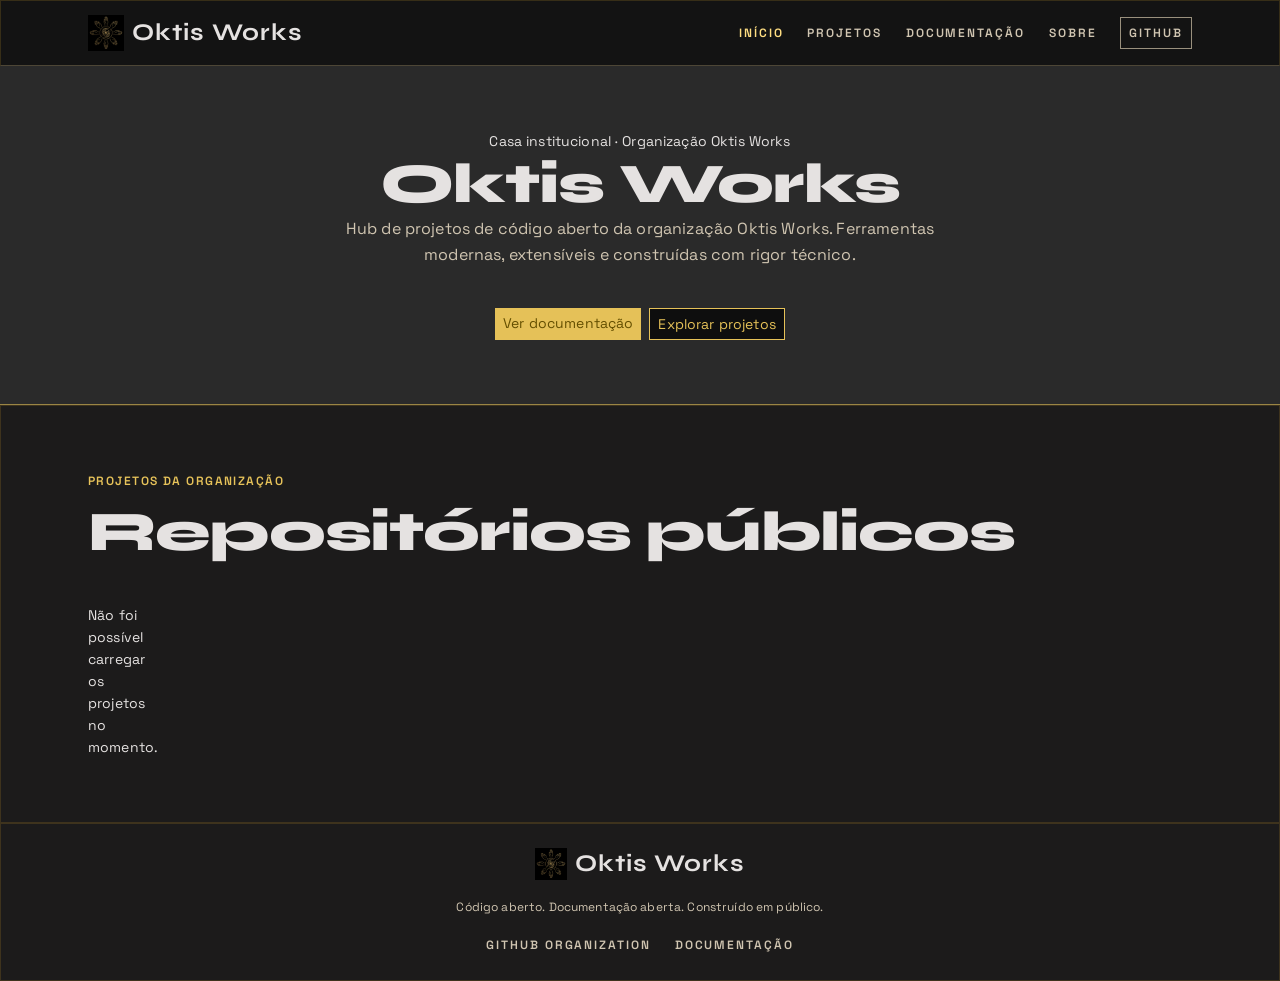
<file: index.html>
<!DOCTYPE html>
<html lang="pt-BR">
<head>
  <meta charset="UTF-8">
  <meta name="viewport" content="width=device-width, initial-scale=1.0">
  <title>Oktis Works | Digital Alchemy &amp; Modern Occult</title>
  <meta name="description" content="Oktis Works — Casa institucional da organização. Hub de projetos, documentação e repositórios públicos.">
  <link rel="preconnect" href="https://fonts.googleapis.com">
  <link rel="preconnect" href="https://fonts.gstatic.com" crossorigin>
  <link href="https://fonts.googleapis.com/css2?family=Space+Grotesk:wght@400;600;700&family=Syne:wght@600;700;800&display=swap" rel="stylesheet">
  <link rel="stylesheet" href="assets/css/design-system.css">
  <link rel="icon" href="assets/images/logo-org.png">
</head>
<body>
  <header class="site-header level-1">
    <div class="container header-inner">
      <a href="index.html" class="brand">
        <img src="assets/images/logo-org.png" alt="Oktis Works" class="brand-mark" style="width:36px;height:36px;">
        <span class="brand-name">Oktis Works</span>
      </a>
      <nav class="main-nav">
        <a href="index.html" class="active">Início</a>
        <a href="#projetos">Projetos</a>
        <a href="docs/index.html">Documentação</a>
        <a href="#sobre">Sobre</a>
        <a href="https://github.com/oktis-works" target="_blank" class="nav-github">GitHub</a>
      </nav>
      <button class="nav-toggle" aria-label="Abrir menu">☰</button>
    </div>
  </header>

  <main>
    <!-- Hero — Câmara Principal -->
    <section class="section level-2-high aura" style="border-top:none; border-left:none; border-right:none;">
      <div class="container grid-12 text-center">
        <div style="grid-column: 1 / -1;">
          <span class="kicker">Casa institucional · Organização Oktis Works</span>
          <h2 class="display-lg">Oktis Works</h2>
          <p class="body-lg" style="color:var(--ds-on-surface-variant); max-width:64ch; margin:0 auto var(--ds-space-xl) auto;">
            Hub de projetos de código aberto da organização Oktis Works. Ferramentas modernas, extensíveis e construídas com rigor técnico.
          </p>
          <div class="hero-actions" style="display:flex; gap:var(--ds-space-sm); justify-content:center; flex-wrap:wrap;">
            <a href="docs/index.html" class="btn btn-primary">Ver documentação</a>
            <a href="#projetos" class="btn btn-outline">Explorar projetos</a>
          </div>
        </div>
      </div>
    </section>

    <!-- Projetos — Grid Sagrado -->
    <section id="projetos" class="section level-1">
      <div class="container">
        <div class="section-head">
          <span class="kicker">Projetos da Organização</span>
          <h2 class="headline-lg">Repositórios públicos</h2>
        </div>
        <div class="grid-12" id="projects-list">
          <!-- populado via JS a partir da API do GitHub -->
        </div>
      </div>
    </section>
  </main>

  <footer class="site-footer level-1">
    <div class="container header-inner" style="height:auto; padding:var(--ds-space-lg) 0; flex-direction:column; gap:var(--ds-space-md); text-align:center;">
      <div class="footer-brand" style="display:inline-flex; align-items:center; gap:var(--ds-space-sm); font-family:var(--ff-display); font-size:var(--fs-headline-md); font-weight:700; letter-spacing:var(--ls-headline-md); color:var(--ds-on-background);">
        <img src="assets/images/logo-org.png" alt="Oktis Works" class="brand-mark" style="width:32px;height:32px;">
        <span class="brand-name">Oktis Works</span>
      </div>
      <p class="footer-copy" style="color:var(--ds-on-surface-variant); font-size:var(--fs-body-sm); margin:0;">Código aberto. Documentação aberta. Construído em público.</p>
      <div class="footer-links" style="display:flex; gap:var(--ds-space-lg);">
        <a href="https://github.com/oktis-works" target="_blank" style="color:var(--ds-on-surface-variant); font-size:var(--fs-body-sm); font-weight:600; letter-spacing:var(--ls-label-sm); text-transform:uppercase;">GitHub Organization</a>
        <a href="docs/index.html" style="color:var(--ds-on-surface-variant); font-size:var(--fs-body-sm); font-weight:600; letter-spacing:var(--ls-label-sm); text-transform:uppercase;">Documentação</a>
      </div>
    </div>
  </footer>

  <script src="assets/js/main.js"></script>
</body>
</html>
</file>
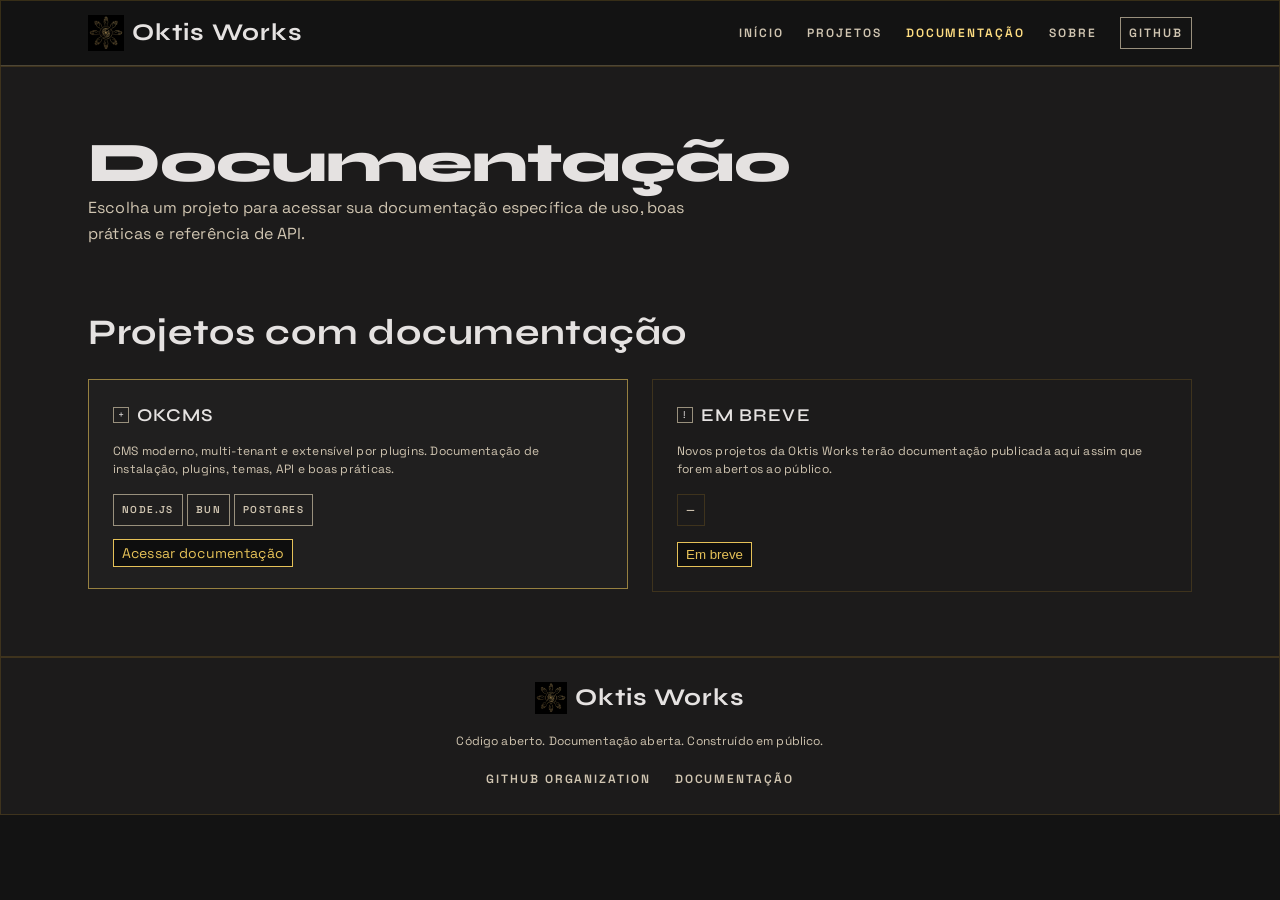
<file: docs/index.html>
<!DOCTYPE html>
<html lang="pt-BR">
<head>
  <meta charset="UTF-8">
  <meta name="viewport" content="width=device-width, initial-scale=1.0">
  <title>Documentação — Oktis Works</title>
  <meta name="description" content="Hub de documentação da organização Oktis Works. Escolha um projeto para acessar sua documentação específica.">
  <link rel="preconnect" href="https://fonts.googleapis.com">
  <link rel="preconnect" href="https://fonts.gstatic.com" crossorigin>
  <link href="https://fonts.googleapis.com/css2?family=Space+Grotesk:wght@400;600;700&family=Syne:wght@600;700;800&display=swap" rel="stylesheet">
  <link rel="stylesheet" href="../assets/css/design-system.css">
  <link rel="icon" href="../assets/images/logo-org.png">
</head>
<body>
  <header class="site-header level-1">
    <div class="container header-inner">
      <a href="../index.html" class="brand">
        <img src="../assets/images/logo-org.png" alt="Oktis Works" class="brand-mark" style="width:36px;height:36px;">
        <span class="brand-name">Oktis Works</span>
      </a>
      <nav class="main-nav">
        <a href="../index.html">Início</a>
        <a href="#projetos">Projetos</a>
        <a href="index.html" class="active">Documentação</a>
        <a href="#sobre">Sobre</a>
        <a href="https://github.com/oktis-works" target="_blank" class="nav-github">GitHub</a>
      </nav>
      <button class="nav-toggle" aria-label="Abrir menu">☰</button>
    </div>
  </header>

  <main class="section level-1">
    <div class="container grid-12">
      <div style="grid-column: 1 / -1;">
        <h1 class="display-lg">Documentação</h1>
        <p class="lead body-lg" style="color:var(--ds-on-surface-variant); max-width:64ch;">Escolha um projeto para acessar sua documentação específica de uso, boas práticas e referência de API.</p>
      </div>

      <!-- Catálogo de projetos com documentação -->
      <section style="grid-column: 1 / -1; margin-top:var(--ds-space-xl);">
        <h2 class="headline-lg">Projetos com documentação</h2>
        <div class="grid-12" style="margin-top:var(--ds-space-lg);">
          <!-- OkCMS -->
          <article style="grid-column: span 6;">
            <div class="chamber-tile high">
              <div class="chamber-header">
                <span class="chamber-cross">+</span>
                <h3 class="chamber-title">OkCMS</h3>
              </div>
              <p class="body-sm" style="color:var(--ds-on-surface-variant); margin-bottom:var(--ds-space-md);">
                CMS moderno, multi-tenant e extensível por plugins. Documentação de instalação, plugins, temas, API e boas práticas.
              </p>
              <div style="display:flex; gap:var(--ds-space-xs); flex-wrap:wrap; margin-bottom:var(--ds-space-md);">
                <span class="chip">Node.js</span>
                <span class="chip">Bun</span>
                <span class="chip">Postgres</span>
              </div>
              <a href="projetos/okcms/index.html" class="btn btn-outline">Acessar documentação</a>
            </div>
          </article>

          <!-- Placeholder para próximos projetos -->
          <article style="grid-column: span 6;">
            <div class="chamber-tile">
              <div class="chamber-header">
                <span class="chamber-cross">!</span>
                <h3 class="chamber-title">Em breve</h3>
              </div>
              <p class="body-sm" style="color:var(--ds-on-surface-variant); margin-bottom:var(--ds-space-md);">
                Novos projetos da Oktis Works terão documentação publicada aqui assim que forem abertos ao público.
              </p>
              <div style="display:flex; gap:var(--ds-space-xs); flex-wrap:wrap; margin-bottom:var(--ds-space-md);">
                <span class="chip" style="border-color:var(--ds-border-level1); color:var(--ds-on-surface-variant);">—</span>
              </div>
              <button class="btn btn-outline" disabled>Em breve</button>
            </div>
          </article>
        </div>
      </section>
    </div>
  </main>

  <footer class="site-footer level-1">
    <div class="container header-inner" style="height:auto; padding:var(--ds-space-lg) 0; flex-direction:column; gap:var(--ds-space-md); text-align:center;">
      <div class="footer-brand" style="display:inline-flex; align-items:center; gap:var(--ds-space-sm); font-family:var(--ff-display); font-size:var(--fs-headline-md); font-weight:700; letter-spacing:var(--ls-headline-md); color:var(--ds-on-background);">
        <img src="../assets/images/logo-org.png" alt="Oktis Works" class="brand-mark" style="width:32px;height:32px;">
        <span class="brand-name">Oktis Works</span>
      </div>
      <p class="footer-copy" style="color:var(--ds-on-surface-variant); font-size:var(--fs-body-sm); margin:0;">Código aberto. Documentação aberta. Construído em público.</p>
      <div class="footer-links" style="display:flex; gap:var(--ds-space-lg);">
        <a href="https://github.com/oktis-works" target="_blank" style="color:var(--ds-on-surface-variant); font-size:var(--fs-body-sm); font-weight:600; letter-spacing:var(--ls-label-sm); text-transform:uppercase;">GitHub Organization</a>
        <a href="index.html" style="color:var(--ds-on-surface-variant); font-size:var(--fs-body-sm); font-weight:600; letter-spacing:var(--ls-label-sm); text-transform:uppercase;">Documentação</a>
      </div>
    </div>
  </footer>

  <script src="../assets/js/main.js"></script>
</body>
</html>
</file>
<file: assets/css/design-system.css>
/* ==========================================================================
   Oktis Works — Digital Alchemy & Modern Occult
   Design System Implementation (exact spec adherence)
   ========================================================================== */

/* --- Design Tokens (from spec YAML) --- */
:root {
  /* Surfaces */
  --ds-surface: #131313;
  --ds-surface-dim: #131313;
  --ds-surface-bright: #3a3939;
  --ds-surface-container-lowest: #0e0e0e;
  --ds-surface-container-low: #1c1b1b;
  --ds-surface-container: #201f1f;
  --ds-surface-container-high: #2a2a2a;
  --ds-surface-container-highest: #353534;

  /* On-surface */
  --ds-on-surface: #e5e2e1;
  --ds-on-surface-variant: #d0c5b1;

  /* Inverse */
  --ds-inverse-surface: #e5e2e1;
  --ds-inverse-on-surface: #313030;

  /* Outlines */
  --ds-outline: #99907d;
  --ds-outline-variant: #4d4636;

  /* Tints & Primary (Solar Gold) */
  --ds-surface-tint: #e7c35a;
  --ds-primary: #ffde82;
  --ds-on-primary: #3d2f00;
  --ds-primary-container: #e5c158;
  --ds-on-primary-container: #644f00;
  --ds-inverse-primary: #745b00;

  /* Secondary (Bronze) */
  --ds-secondary: #edc060;
  --ds-on-secondary: #402d00;
  --ds-secondary-container: #826000;
  --ds-on-secondary-container: #ffe0a6;

  /* Tertiary (Astral Radiance) */
  --ds-tertiary: #f4e0a5;
  --ds-on-tertiary: #3b2f04;
  --ds-tertiary-container: #d7c48b;
  --ds-on-tertiary-container: #5e5023;

  /* Error */
  --ds-error: #ffb4ab;
  --ds-on-error: #690005;
  --ds-error-container: #93000a;
  --ds-on-error-container: #ffdad6;

  /* Fixed */
  --ds-primary-fixed: #ffe08b;
  --ds-primary-fixed-dim: #e7c35a;
  --ds-on-primary-fixed: #241a00;
  --ds-on-primary-fixed-variant: #584400;
  --ds-secondary-fixed: #ffdea0;
  --ds-secondary-fixed-dim: #edc060;
  --ds-on-secondary-fixed: #261a00;
  --ds-on-secondary-fixed-variant: #5c4300;
  --ds-tertiary-fixed: #f5e1a6;
  --ds-tertiary-fixed-dim: #d8c58d;
  --ds-on-tertiary-fixed: #231b00;
  --ds-on-tertiary-fixed-variant: #524619;

  /* Background */
  --ds-background: #131313;
  --ds-on-background: #e5e2e1;
  --ds-surface-variant: #353534;

  /* Opacity borders per spec */
  --ds-border-level1: rgba(164, 126, 36, 0.25);      /* #A47E24 @ 25% */
  --ds-border-level2: rgba(229, 193, 88, 0.60);      /* #E5C158 @ 60% */
  --ds-border-input: rgba(164, 126, 36, 0.40);       /* #A47E24 @ 40% */

  /* Elevation auras */
  --ds-aura: 0 0 16px rgba(229, 193, 88, 0.15);

  /* Typography */
  --fs-display-lg: 56px;
  --lh-display-lg: 64px;
  --ls-display-lg: -0.02em;
  --fs-headline-lg: 36px;
  --lh-headline-lg: 44px;
  --ls-headline-lg: 0.02em;
  --fs-headline-md: 24px;
  --lh-headline-md: 32px;
  --ls-headline-md: 0.04em;
  --fs-headline-sm: 18px;
  --lh-headline-sm: 24px;
  --ls-headline-sm: 0.06em;
  --fs-body-lg: 16px;
  --lh-body-lg: 26px;
  --ls-body-lg: 0.01em;
  --fs-body-md: 14px;
  --lh-body-md: 22px;
  --ls-body-md: 0.01em;
  --fs-body-sm: 12px;
  --lh-body-sm: 18px;
  --ls-body-sm: 0.02em;
  --fs-label-md: 12px;
  --lh-label-md: 16px;
  --ls-label-md: 0.12em;
  --fs-label-sm: 10px;
  --lh-label-sm: 14px;
  --ls-label-sm: 0.16em;

  /* Spacing (8-point baseline) */
  --ds-gutter: 1.5rem;
  --ds-gutter-sm: 1rem;
  --ds-margin: 3rem;
  --ds-margin-sm: 1.5rem;
  --ds-space-xs: 0.25rem;
  --ds-space-sm: 0.5rem;
  --ds-space-md: 1rem;
  --ds-space-lg: 1.5rem;
  --ds-space-xl: 2.5rem;
  --ds-space-2xl: 4rem;

  /* Fonts */
  --ff-display: "Syne", sans-serif;
  --ff-body: "Space Grotesk", sans-serif;

  /* Shape */
  --ds-radius: 0;
}

/* --- Reset --- */
*,
*::before,
*::after {
  box-sizing: border-box;
  margin: 0;
  padding: 0;
}

html {
  scroll-behavior: smooth;
  text-rendering: optimizeLegibility;
}

body {
  margin: 0;
  font-family: var(--ff-body);
  font-size: var(--fs-body-md);
  line-height: var(--lh-body-md);
  letter-spacing: var(--ls-body-md);
  color: var(--ds-on-background);
  background: var(--ds-background);
  -webkit-font-smoothing: antialiased;
  -moz-osx-font-smoothing: grayscale;
}

a {
  color: inherit;
  text-decoration: none;
}

img,
svg {
  display: block;
  max-width: 100%;
}

/* --- Layout Grid (Sacred Geometry) --- */
.container {
  width: 100%;
  max-width: 1200px;
  margin: 0 auto;
  padding: 0 var(--ds-margin);
}

.grid-12 {
  display: grid;
  grid-template-columns: repeat(12, 1fr);
  gap: var(--ds-gutter);
}

.grid-8 {
  display: grid;
  grid-template-columns: repeat(8, 1fr);
  gap: var(--ds-gutter);
}

.grid-4 {
  display: grid;
  grid-template-columns: repeat(4, 1fr);
  gap: var(--ds-gutter);
}

/* --- Typography --- */
.display-lg {
  font-family: var(--ff-display);
  font-size: var(--fs-display-lg);
  line-height: var(--lh-display-lg);
  letter-spacing: var(--ls-display-lg);
  font-weight: 800;
}

.headline-lg {
  font-family: var(--ff-display);
  font-size: var(--fs-headline-lg);
  line-height: var(--lh-headline-lg);
  letter-spacing: var(--ls-headline-lg);
  font-weight: 700;
}

.headline-md {
  font-family: var(--ff-display);
  font-size: var(--fs-headline-md);
  line-height: var(--lh-headline-md);
  letter-spacing: var(--ls-headline-md);
  font-weight: 600;
}

.headline-sm {
  font-family: var(--ff-display);
  font-size: var(--fs-headline-sm);
  line-height: var(--lh-headline-sm);
  letter-spacing: var(--ls-headline-sm);
  font-weight: 600;
}

.body-lg {
  font-family: var(--ff-body);
  font-size: var(--fs-body-lg);
  line-height: var(--lh-body-lg);
  letter-spacing: var(--ls-body-lg);
  font-weight: 400;
}

.body-md {
  font-family: var(--ff-body);
  font-size: var(--fs-body-md);
  line-height: var(--lh-body-md);
  letter-spacing: var(--ls-body-md);
  font-weight: 400;
}

.body-sm {
  font-family: var(--ff-body);
  font-size: var(--fs-body-sm);
  line-height: var(--lh-body-sm);
  letter-spacing: var(--ls-body-sm);
  font-weight: 400;
}

.label-md {
  font-family: var(--ff-body);
  font-size: var(--fs-label-md);
  line-height: var(--lh-label-md);
  letter-spacing: var(--ls-label-md);
  font-weight: 600;
  text-transform: uppercase;
}

.label-sm {
  font-family: var(--ff-body);
  font-size: var(--fs-label-sm);
  line-height: var(--lh-label-sm);
  letter-spacing: var(--ls-label-sm);
  font-weight: 600;
  text-transform: uppercase;
}

/* --- Elevation / Surfaces --- */
.level-0 {
  background: var(--ds-surface-container-lowest);
}

.level-1 {
  background: var(--ds-surface-container-low);
  border: 1px solid var(--ds-border-level1);
}

.level-2 {
  background: var(--ds-surface-container);
  border: 1px solid var(--ds-border-level2);
}

.level-2-high {
  background: var(--ds-surface-container-high);
  border: 1px solid var(--ds-border-level2);
}

.aura {
  box-shadow: var(--ds-aura);
}

/* --- Components --- */

/* Header / Navigation */
.site-header {
  position: sticky;
  top: 0;
  z-index: 100;
  background: var(--ds-surface);
  border-bottom: 1px solid var(--ds-outline-variant);
}

.header-inner {
  display: flex;
  align-items: center;
  justify-content: space-between;
  height: 64px;
}

.brand {
  display: inline-flex;
  align-items: center;
  gap: var(--ds-space-sm);
  font-family: var(--ff-display);
  font-size: var(--fs-headline-md);
  font-weight: 700;
  letter-spacing: var(--ls-headline-md);
  color: var(--ds-on-background);
}

.brand-mark {
  font-size: 1.5rem;
  line-height: 1;
}

.main-nav {
  display: flex;
  align-items: center;
  gap: var(--ds-space-lg);
}

.main-nav a {
  font-family: var(--ff-body);
  font-size: var(--fs-body-sm);
  font-weight: 600;
  letter-spacing: var(--ls-label-sm);
  text-transform: uppercase;
  color: var(--ds-on-surface-variant);
}

.main-nav a:hover,
.main-nav a.active {
  color: var(--ds-primary);
}

.nav-github {
  display: inline-flex;
  align-items: center;
  gap: var(--ds-space-xs);
  border: 1px solid var(--ds-outline);
  padding: var(--ds-space-xs) var(--ds-space-sm);
  font-size: var(--fs-body-sm);
  font-weight: 600;
  letter-spacing: var(--ls-label-sm);
  text-transform: uppercase;
  color: var(--ds-on-surface);
}

.nav-github:hover {
  border-color: var(--ds-primary);
  color: var(--ds-primary);
}

.nav-toggle {
  display: none;
  background: none;
  border: 1px solid var(--ds-outline);
  padding: var(--ds-space-xs);
  font-size: 1.25rem;
  color: var(--ds-on-background);
  cursor: pointer;
  line-height: 1;
}

/* Buttons */
/* Project cards — horizontal layout */
.projects-grid { display: grid; grid-template-columns: 1fr; gap: var(--ds-space-lg); }
.project-card {
  display: flex;
  flex-direction: column;
  gap: var(--ds-space-md);
  border: 1px solid var(--ds-border-level1);
  border-radius: var(--ds-radius);
  padding: var(--ds-space-lg);
  background: var(--ds-surface-container-lowest);
  transition: border-color 0.2s;
}
.project-card.high { border-color: var(--ds-border-level2); }
.project-card:hover { border-color: var(--ds-primary-container); }

.project-row {
  display: flex;
  align-items: center;
  gap: var(--ds-space-lg);
  width: 100%;
}

.project-avatar {
  width: 96px;
  height: 96px;
  border-radius: var(--ds-radius);
  border: 1px solid var(--ds-border-input);
  background: var(--ds-surface-container-low);
  flex-shrink: 0;
  object-fit: cover;
}

.project-info { flex: 1; min-width: 0; }
.project-info h3 { margin: 0 0 var(--ds-space-xs); font-family: var(--ff-display); font-size: var(--fs-headline-md); font-weight: 700; letter-spacing: var(--ls-headline-md); color: var(--ds-on-background); }
.project-info p { margin: 0 0 var(--ds-space-md); font-size: var(--fs-body-sm); color: var(--ds-on-surface-variant); line-height: var(--lh-body-sm); }
.project-meta { display: flex; gap: var(--ds-space-sm); flex-wrap: wrap; margin-bottom: var(--ds-space-md); }
.project-meta .chip { font-size: var(--fs-body-sm); border-color: var(--ds-border-level1); color: var(--ds-on-surface-variant); }

.project-actions {
  width: 100%;
  margin-top: var(--ds-space-sm);
}

.project-actions .btn {
  display: flex;
  width: 100%;
  justify-content: center;
  padding-top: var(--ds-space-md);
  padding-bottom: var(--ds-space-md);
  align-items: center;
  gap: var(--ds-space-xs);
  height: 48px;
  padding: 0 var(--ds-space-lg);
  border: none;
  border-radius: var(--ds-radius);
  font-family: var(--ff-body);
  font-size: var(--fs-body-sm);
  font-weight: 700;
  letter-spacing: var(--ls-label-md);
  text-transform: uppercase;
  cursor: pointer;
  transition: all 0.2s ease;
  line-height: 1;
  box-sizing: border-box;
}

.btn-primary {
  background: var(--ds-primary-container);
  color: var(--ds-on-primary-container);
  box-shadow: inset 0 0 0 1px rgba(0, 0, 0, 0);
  padding: var(--ds-space-xs) var(--ds-space-sm);
}

.btn-primary:hover {
  box-shadow: inset 0 0 0 1px var(--ds-primary), var(--ds-aura);
}

.btn-outline {
  background: var(--ds-surface-container-lowest);
  color: var(--ds-primary-container);
  border: 1px solid var(--ds-primary-container);
  padding: var(--ds-space-xs) var(--ds-space-sm);
}

.btn-outline:hover {
  background: rgba(229, 193, 88, 0.08);
}

.btn-ghost {
  background: transparent;
  color: var(--ds-on-surface);
  padding-left: 0;
  padding-right: 0;
  position: relative;
}

.btn-ghost::after {
  content: "";
  position: absolute;
  left: 50%;
  bottom: -2px;
  width: 0;
  height: 1px;
  background: var(--ds-primary);
  transition: left 0.3s ease, width 0.3s ease;
}

.btn-ghost:hover::after {
  left: 0;
  width: 100%;
}

.btn-ghost:hover {
  color: var(--ds-primary);
}

/* Inputs & Form Fields */
.input-field {
  width: 100%;
  height: 40px;
  padding: 0 var(--ds-space-sm);
  background: var(--ds-surface-container-lowest);
  border: 1px solid var(--ds-border-input);
  border-radius: var(--ds-radius);
  font-family: var(--ff-body);
  font-size: var(--fs-body-md);
  color: var(--ds-on-background);
}

.input-field::placeholder {
  color: #7a6a3b;
}

.input-field:focus {
  outline: none;
  border-color: var(--ds-primary-container);
}

.input-full {
  border-width: 1px;
}

.input-bottom {
  border-top: none;
  border-left: none;
  border-right: none;
}

/* Chamber Tiles / Cards */
.chamber-tile {
  background: var(--ds-surface-container-low);
  border: 1px solid var(--ds-border-level1);
  border-radius: var(--ds-radius);
  padding: var(--ds-space-lg);
}

.chamber-tile.high {
  background: var(--ds-surface-container);
  border-color: var(--ds-border-level2);
}

.chamber-header {
  display: flex;
  align-items: center;
  gap: var(--ds-space-sm);
  margin-bottom: var(--ds-space-md);
}

.chamber-title {
  font-family: var(--ff-display);
  font-size: var(--fs-headline-sm);
  font-weight: 600;
  letter-spacing: var(--ls-headline-sm);
  text-transform: uppercase;
  color: var(--ds-on-background);
}

.chamber-cross {
  width: 16px;
  height: 16px;
  border: 1px solid var(--ds-outline);
  display: inline-flex;
  align-items: center;
  justify-content: center;
  font-size: 10px;
  line-height: 1;
}

/* Chips & Badges */
.chip {
  display: inline-flex;
  align-items: center;
  gap: var(--ds-space-xs);
  padding: var(--ds-space-xs) var(--ds-space-sm);
  border: 1px solid var(--ds-outline);
  border-radius: var(--ds-radius);
  font-family: var(--ff-body);
  font-size: var(--fs-label-sm);
  font-weight: 600;
  letter-spacing: 0.14em;
  text-transform: uppercase;
  color: var(--ds-on-surface-variant);
}

/* Checkboxes */
.checkbox {
  position: relative;
  display: inline-flex;
  align-items: center;
  gap: var(--ds-space-sm);
  cursor: pointer;
  font-family: var(--ff-body);
  font-size: var(--fs-body-sm);
  color: var(--ds-on-background);
}

.checkbox input {
  position: absolute;
  opacity: 0;
  cursor: pointer;
}

.checkbox-mark {
  width: 16px;
  height: 16px;
  border: 1px solid var(--ds-primary-container);
  border-radius: var(--ds-radius);
  background: var(--ds-surface-container-lowest);
  transition: all 0.2s ease;
}

.checkbox input:checked + .checkbox-mark {
  background: var(--ds-primary-container);
  border-color: var(--ds-primary-container);
}

.checkbox input:checked + .checkbox-mark::after {
  content: "✦";
  position: absolute;
  top: 50%;
  left: 50%;
  transform: translate(-50%, -50%);
  font-size: 10px;
  color: var(--ds-on-primary-container);
  line-height: 1;
}

/* Radios (diamond-oriented square) */
.radio {
  position: relative;
  display: inline-flex;
  align-items: center;
  gap: var(--ds-space-sm);
  cursor: pointer;
  font-family: var(--ff-body);
  font-size: var(--fs-body-sm);
  color: var(--ds-on-background);
}

.radio input {
  position: absolute;
  opacity: 0;
  cursor: pointer;
}

.radio-mark {
  width: 16px;
  height: 16px;
  border: 1px solid var(--ds-primary-container);
  border-radius: var(--ds-radius);
  background: var(--ds-surface-container-lowest);
  transform: rotate(45deg);
  transition: all 0.2s ease;
}

.radio input:checked + .radio-mark {
  background: var(--ds-primary-container);
  border-color: var(--ds-primary-container);
  box-shadow: var(--ds-aura);
}

.radio input:checked + .radio-mark::after {
  content: "";
  position: absolute;
  top: 50%;
  left: 50%;
  transform: translate(-50%, -50%) rotate(-45deg);
  width: 6px;
  height: 6px;
  background: var(--ds-on-primary-container);
  border-radius: var(--ds-radius);
}

/* Talismanic Iconography */
.talisman-icon {
  width: 48px;
  height: 48px;
  stroke-width: 1.5;
  stroke: var(--ds-outline);
  fill: none;
  display: inline-block;
}

.talisman-icon.gold {
  stroke: var(--ds-primary-container);
}

.eye-icon {
  width: 32px;
  height: 32px;
  stroke-width: 1;
  stroke: var(--ds-outline-variant);
  fill: none;
}

.sun-icon {
  width: 24px;
  height: 24px;
  stroke-width: 1.5;
  stroke: var(--ds-primary-container);
  fill: none;
}

/* Sections */
.section {
  padding: var(--ds-space-2xl) 0;
}

.section-head {
  margin-bottom: var(--ds-space-xl);
}

.section-head .kicker {
  font-family: var(--ff-body);
  font-size: var(--fs-label-md);
  font-weight: 600;
  letter-spacing: var(--ls-label-md);
  text-transform: uppercase;
  color: var(--ds-surface-tint);
  margin-bottom: var(--ds-space-sm);
  display: block;
}

.section-head h2 {
  font-family: var(--ff-display);
  font-size: var(--fs-display-lg);
  line-height: var(--lh-display-lg);
  letter-spacing: var(--ls-display-lg);
  font-weight: 800;
  color: var(--ds-on-background);
}

/* Responsive Grid Overrides */
@media (max-width: 1199px) {
  .container {
    padding: 0 var(--ds-margin-sm);
  }
  .grid-12 {
    grid-template-columns: repeat(8, 1fr);
  }
}

@media (max-width: 767px) {
  .container {
    padding: 0 1.5rem;
  }
  .grid-12,
  .grid-8 {
    grid-template-columns: repeat(4, 1fr);
    gap: var(--ds-gutter-sm);
  }
  .nav-toggle {
    display: block;
  }
  .main-nav {
    position: absolute;
    top: 64px;
    right: 1.5rem;
    flex-direction: column;
    gap: var(--ds-space-sm);
    background: var(--ds-surface-container-lowest);
    border: 1px solid var(--ds-outline-variant);
    padding: var(--ds-space-md);
    z-index: 200;
    display: none;
  }
  .main-nav.open {
    display: flex;
  }
}

/* Utility */
.text-center {
  text-align: center;
}

.mt-lg {
  margin-top: var(--ds-space-lg);
}

.mb-lg {
  margin-bottom: var(--ds-space-lg);
}

.inverse {
  color: var(--ds-inverse-on-surface);
}
</file>
